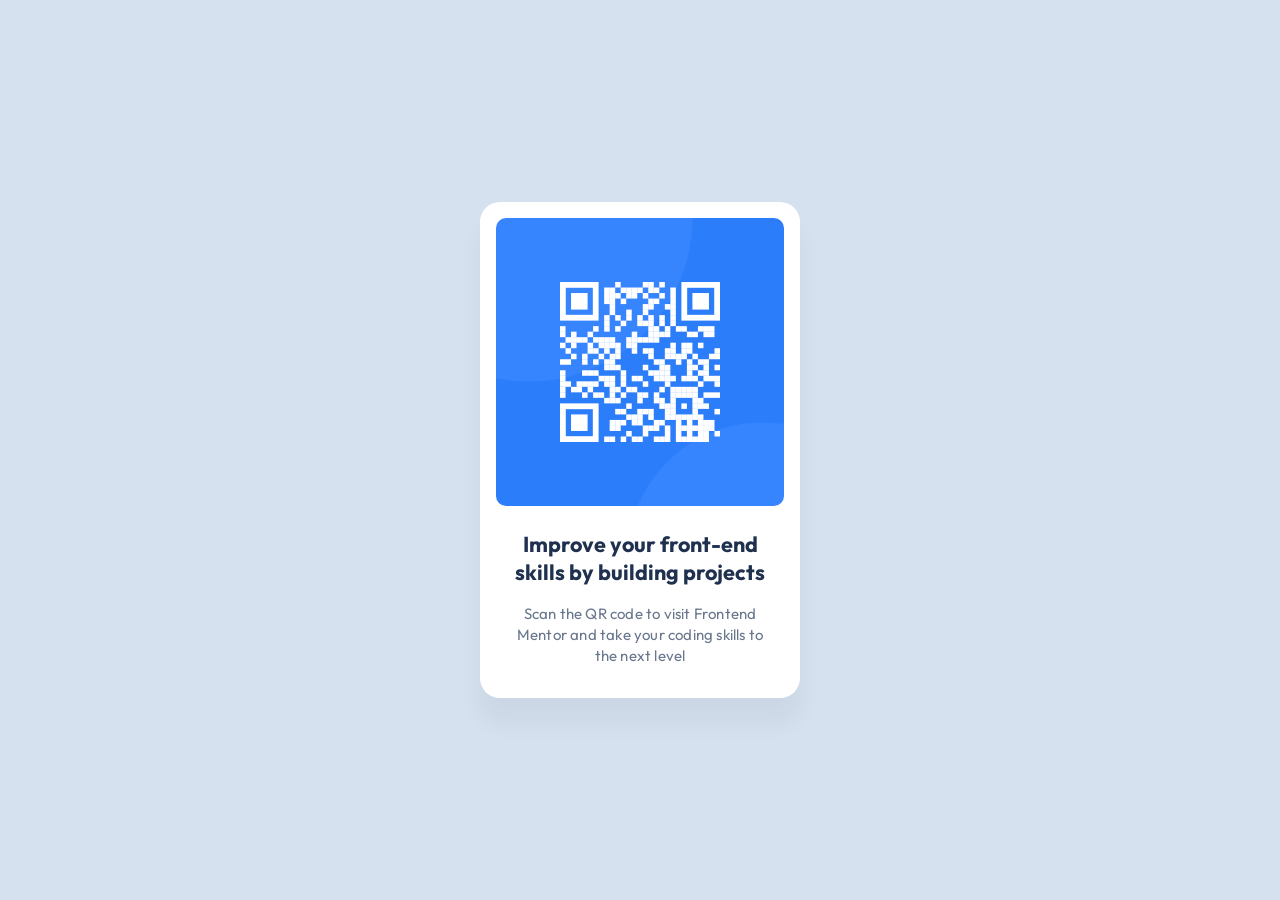
<file: index.html>
<!DOCTYPE html>
<html lang="fr">
<head>
  <meta charset="UTF-8">
  <meta name="viewport" content="width=device-width, initial-scale=1.0">
  <title>QR Code Component</title>
  <link rel="stylesheet" href="style.css">
  <link rel="preconnect" href="https://fonts.googleapis.com">
  <link rel="preconnect" href="https://fonts.gstatic.com" crossorigin>
  <link href="https://fonts.googleapis.com/css2?family=Outfit:wght@400;700&display=swap" rel="stylesheet">
</head>
<body>

  <main class="card-container">
    <div class="card">
      <div class="qr-code-wrapper">
        <img src="images\image-qr-code.png" alt="QR Code vers Frontend Mentor" class="qr-code">
      </div>
      <div class="card-content">
        <h1 class="card-title">Improve your front-end skills by building projects</h1>
        <p class="card-description">
          Scan the QR code to visit Frontend Mentor and take your coding skills to the next level
        </p>
      </div>
    </div>
  </main>

</body>
</html>
</file>
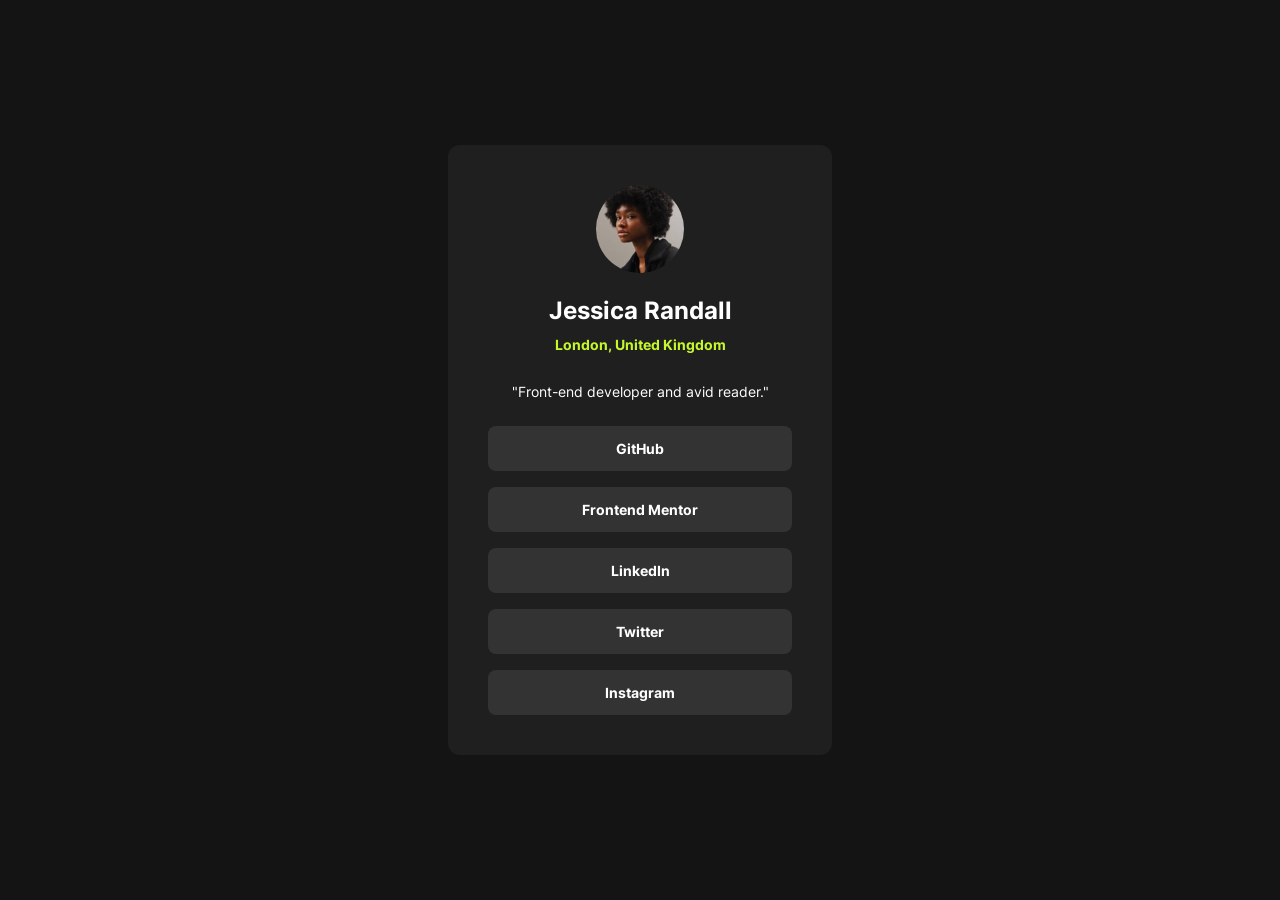
<file: boogerAids BrahimDiaz/social-links-profile-main/index.html>
<!DOCTYPE html>
<html lang="en">
<head>
  <meta charset="UTF-8">
  <meta name="viewport" content="width=device-width, initial-scale=1.0"> <!-- displays site properly based on user's device -->

  <link rel="icon" type="image/png" sizes="32x32" href="./assets/images/favicon-32x32.png">
  <link rel="stylesheet" href="./style.css">

  <title>Frontend Mentor | Social links profile</title>
</head>
<body>
  <main class="profile-card">
    <img
      class="profile-card__avatar"
      src="./assets/images/avatar-jessica.jpeg"
      alt="Portrait of Jessica Randall"
    >

    <header class="profile-card__header">
      <h1>Jessica Randall</h1>
      <p class="profile-card__location">London, United Kingdom</p>
    </header>

    <p class="profile-card__description">"Front-end developer and avid reader."</p>

    <nav class="profile-card__links" aria-label="Social links">
      <a href="https://github.com/" target="_blank" rel="noopener noreferrer">GitHub</a>
      <a href="https://www.frontendmentor.io/" target="_blank" rel="noopener noreferrer">Frontend Mentor</a>
      <a href="https://www.linkedin.com/" target="_blank" rel="noopener noreferrer">LinkedIn</a>
      <a href="https://x.com/" target="_blank" rel="noopener noreferrer">Twitter</a>
      <a href="https://www.instagram.com/" target="_blank" rel="noopener noreferrer">Instagram</a>
    </nav>
  </main>
</body>
</html>
</file>
<file: style.css>
/* Variables de couleurs et typographie */
:root {
  --bg-color: #d5e1ef;
  --card-bg: #ffffff;
  --text-dark: #1f314f;
  --text-muted: #68778d;
  --font-family: 'Outfit', sans-serif;
}

/* Réinitialisation de base */
* {
  box-sizing: border-box;
  margin: 0;
  padding: 0;
}

body {
  font-family: var(--font-family);
  background-color: var(--bg-color);
  min-height: 100vh;
  display: flex;
  justify-content: center;
  align-items: center;
}

/* Structure de la carte */
.card {
  background-color: var(--card-bg);
  width: 320px;
  padding: 16px;
  border-radius: 20px;
  box-shadow: 0px 25px 25px rgba(0, 0, 0, 0.047);
  text-align: center;
}

/* Image QR Code */
.qr-code-wrapper {
  width: 100%;
  border-radius: 10px;
  overflow: hidden;
}

.qr-code {
  width: 100%;
  height: auto;
  display: block;
}

/* Zone de texte */
.card-content {
  padding: 24px 12px 16px 12px;
}

.card-title {
  color: var(--text-dark);
  font-size: 1.35rem;
  font-weight: 700;
  line-height: 1.3;
  margin-bottom: 16px;
}

.card-description {
  color: var(--text-muted);
  font-size: 0.938rem;
  font-weight: 400;
  line-height: 1.4;
  letter-spacing: 0.2px;
}
</file>
<file: boogerAids BrahimDiaz/social-links-profile-main/style.css>
@font-face {
  font-family: "Inter";
  src: url("./assets/fonts/Inter-VariableFont_slnt,wght.ttf") format("truetype");
  font-weight: 100 900;
  font-style: normal;
}

:root {
  --green: hsl(75, 94%, 57%);
  --white: hsl(0, 0%, 100%);
  --grey-700: hsl(0, 0%, 20%);
  --grey-800: hsl(0, 0%, 12%);
  --grey-900: hsl(0, 0%, 8%);
}

* {
  box-sizing: border-box;
}

body {
  min-height: 100vh;
  margin: 0;
  display: flex;
  align-items: center;
  justify-content: center;
  padding: 24px;
  background: var(--grey-900);
  color: var(--white);
  font-family: "Inter", sans-serif;
  font-size: 14px;
}

.profile-card {
  width: 384px;
  max-width: 100%;
  padding: 40px;
  border-radius: 12px;
  background: var(--grey-800);
  text-align: center;
}

.profile-card__avatar {
  width: 88px;
  height: 88px;
  display: block;
  margin: 0 auto 24px;
  border-radius: 50%;
  object-fit: cover;
}

.profile-card__header h1 {
  margin: 0;
  font-size: 24px;
  line-height: 1.2;
  font-weight: 700;
}

.profile-card__location {
  margin: 8px 0 0;
  color: var(--green);
  font-size: 14px;
  line-height: 1.5;
  font-weight: 700;
}

.profile-card__description {
  margin: 26px 0 24px;
  line-height: 1.5;
}

.profile-card__links {
  display: grid;
  gap: 16px;
}

.profile-card__links a {
  min-height: 45px;
  display: flex;
  align-items: center;
  justify-content: center;
  border-radius: 8px;
  background: var(--grey-700);
  color: var(--white);
  font-weight: 700;
  text-decoration: none;
}

.profile-card__links a:hover,
.profile-card__links a:focus-visible {
  background: var(--green);
  color: var(--grey-900);
}

.profile-card__links a:focus-visible {
  outline: 3px solid var(--white);
  outline-offset: 3px;
}

@media (max-width: 375px) {
  body {
    padding: 24px;
  }

  .profile-card {
    width: 327px;
    padding: 24px;
  }
}
</file>
